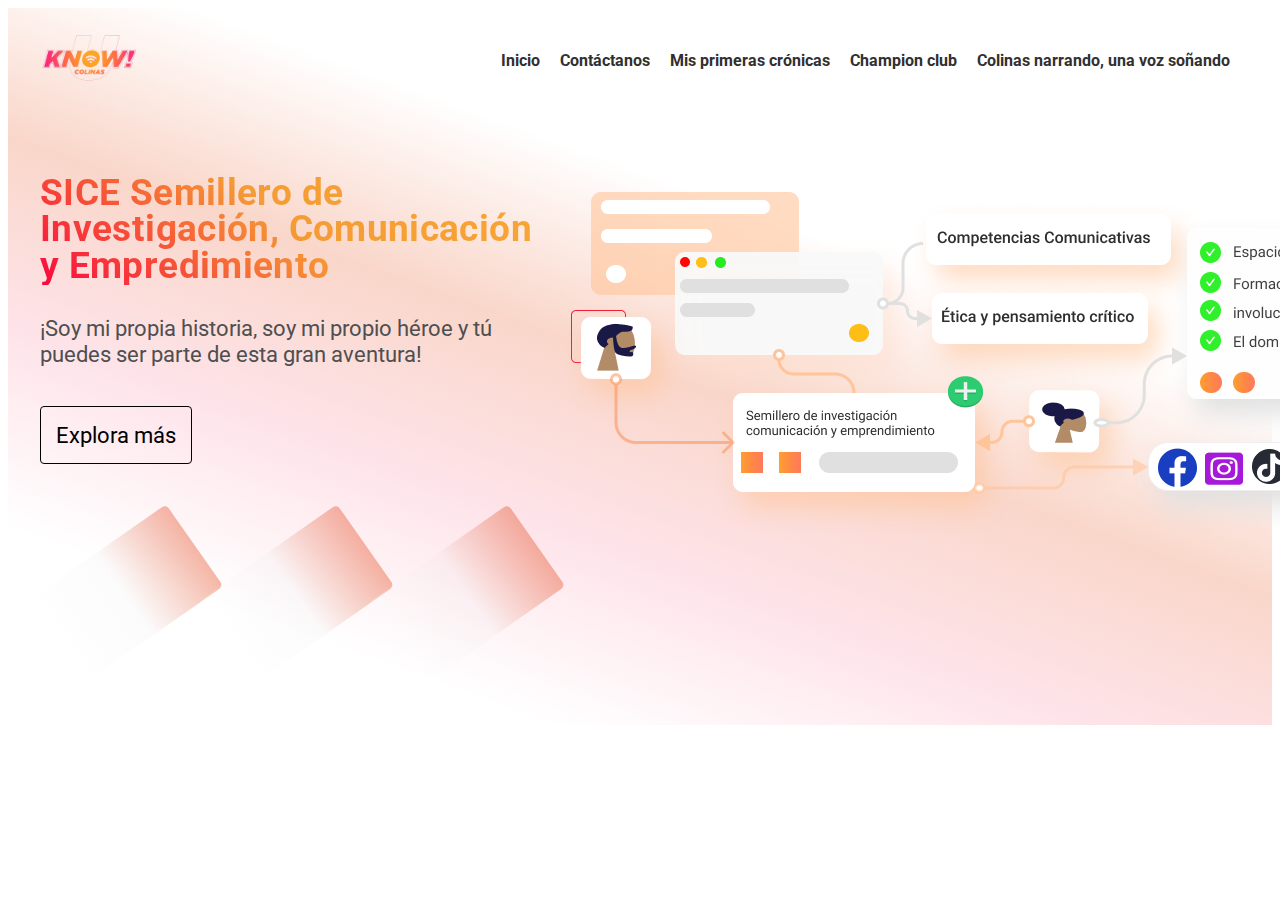
<file: index.html>
<!DOCTYPE html>
<html lang="en">
<head>
    <meta charset="UTF-8">
    <meta http-equiv="X-UA-Compatible" content="IE=edge">
    <meta name="viewport" content="width=device-width, initial-scale=1.0">
    <link rel="stylesheet" href="https://necolas.github.io/normalize.css/8.0.1/normalize.css">
    <link rel="stylesheet" href="style.css">
    <title>U know</title>
</head>
<body>
    <header class="header">
       <div class="header-view">
        <div class="content-head">
            <div class="logo">
               <picture>
                <img src="img/uknowL.png" alt="">
               </picture>
            </div>
        </div>
        <div class="nav">
            <nav>
                <ul>
                    <li><a href="index.html">Inicio</a></li>
                  
                    <li><a href="">Contáctanos</a></li>
                    <li><a href="">Mis primeras crónicas</a></li>
                    <li><a href="">Champion club</a></li>
                    <li><a href="">Colinas narrando,  una voz soñando</a></li>
                </ul>
            </nav>
        </div>

       </div>
       <div class="hero">
        <div class="article">
            <article>
            <h2>SICE Semillero de Investigación, Comunicación y Empredimiento</h2>
            <p>¡Soy mi propia historia, soy mi propio héroe y tú puedes ser parte de esta gran aventura!</p>
            <a href="vedeosUknow.html">Explora más</a>
            </article>
            <div class="cubs">
                <div class="cubs1"></div>
                <div class="cubs2"></div>
                <div class="cubs3"></div>
            </div>
            
        </div>
        <div class="herom_img">
            <img src="img/uknowt.png" alt="">

        </div>
       </div>
    </header>
    
</body>
</html>
</file>
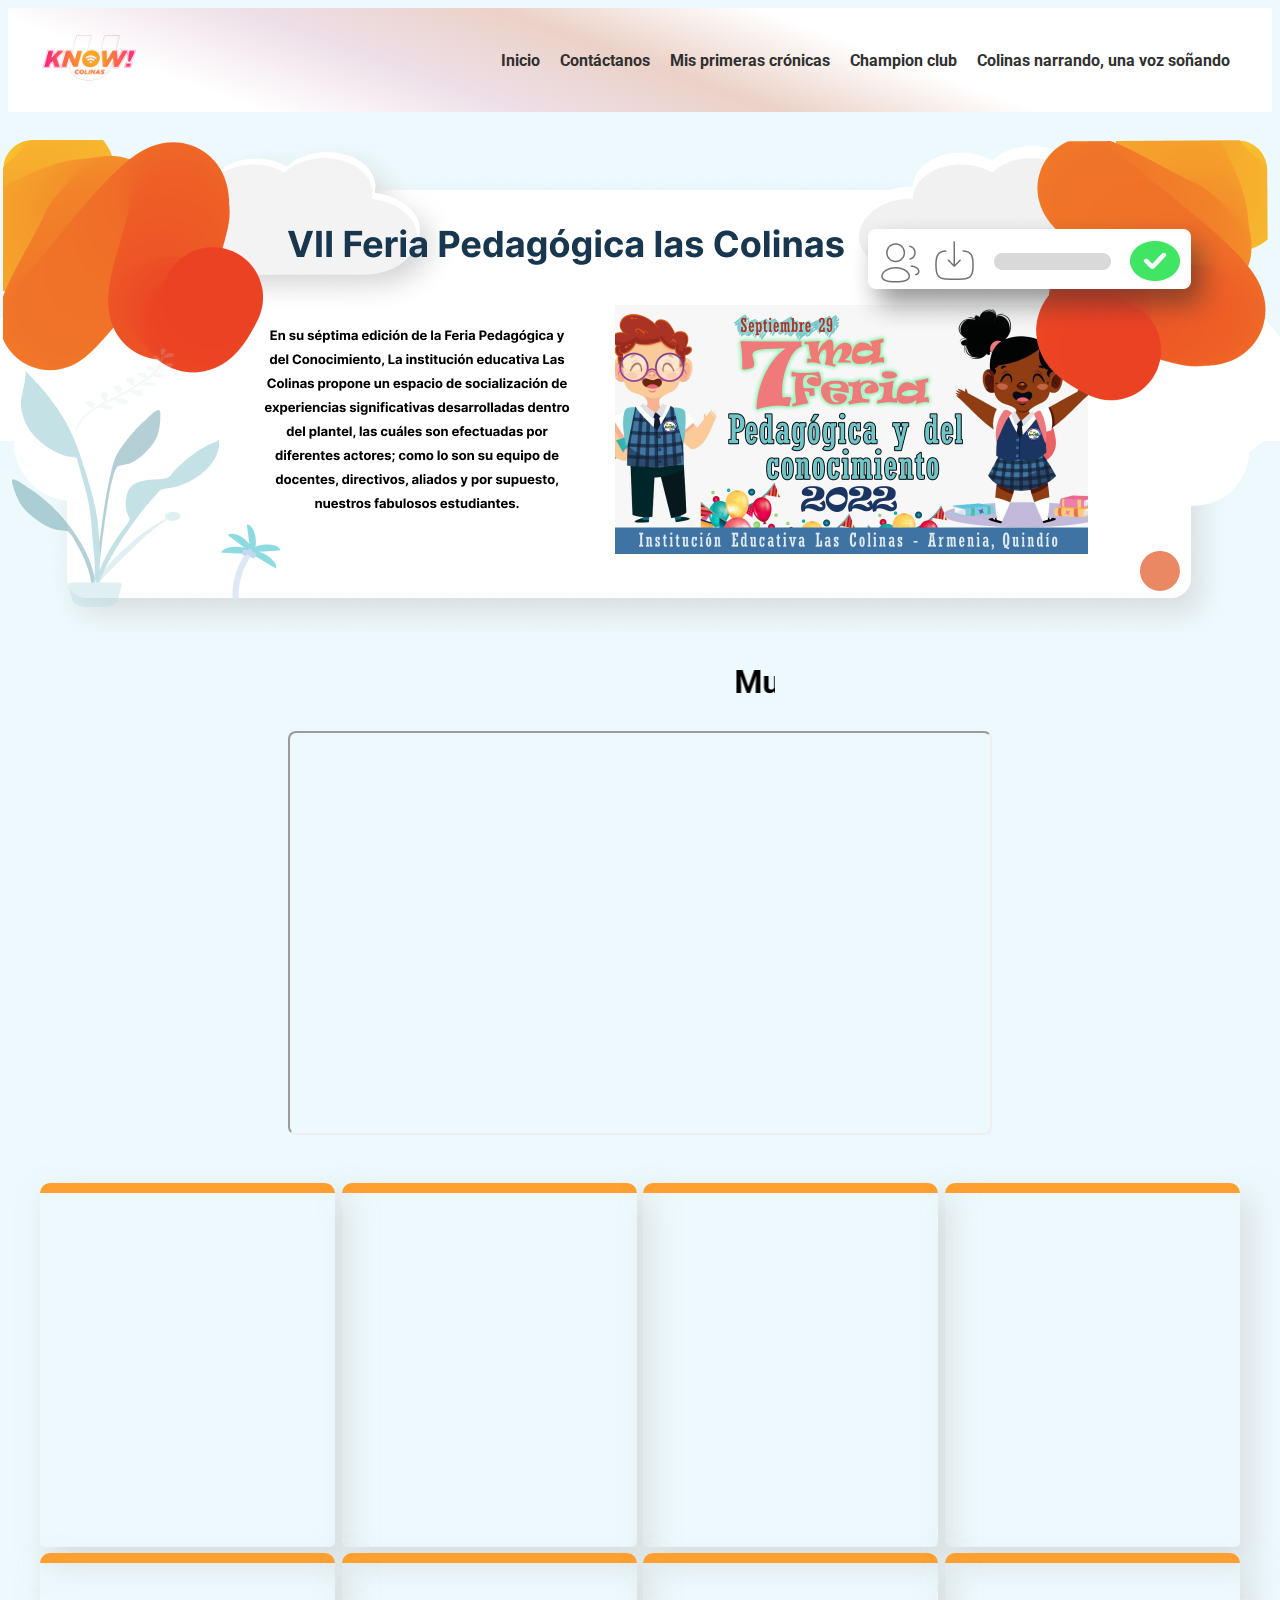
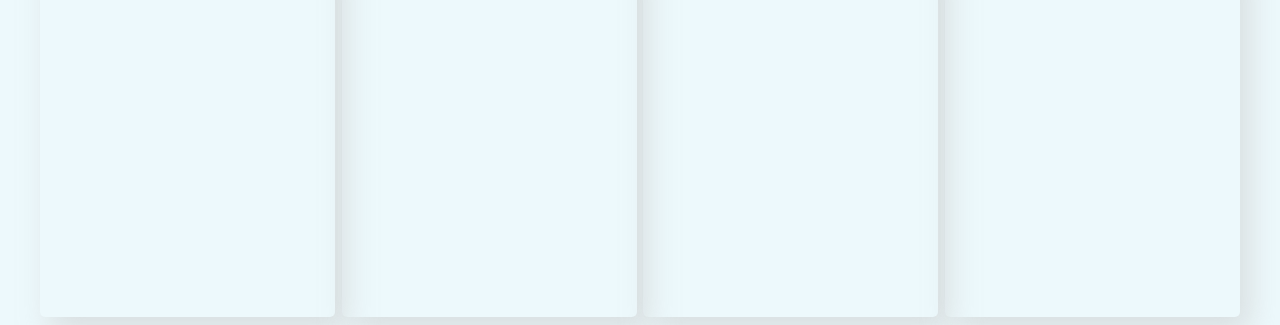
<file: vedeosUknow.html>
<!DOCTYPE html>
<html lang="en">
<head>
    <meta charset="UTF-8">
    <meta http-equiv="X-UA-Compatible" content="IE=edge">
    <meta name="viewport" content="width=device-width, initial-scale=1.0">
    <link rel="stylesheet" href="https://necolas.github.io/normalize.css/8.0.1/normalize.css">
    <link rel="stylesheet" href="style.css">
    <title>U know | Picture</title>
</head>
<body class="texc">
    <header class="header">
        <div class="header-view">
            <div class="content-head">
                <div class="logo">
                    <picture>
                        <img src="img/uknowL.png" alt="">
                    </picture>
                </div>
            </div>
            <div class="nav">
                <nav>
                    <ul>
                        <li><a href="index.html">Inicio</a></li>
    
                        <li><a href="">Contáctanos</a></li>
                        <li><a href="">Mis primeras crónicas</a></li>
                        <li><a href="">Champion club</a></li>
                        <li><a href="">Colinas narrando, una voz soñando</a></li>
                    </ul>
                </nav>
            </div>
    
        </div>
    </header>
    <div class="herocontp">
        <img src="img/banervid.png" alt="">
    </div>
    <div class="sectvideo">

        <marquee behavior="" direction="" style="justify-content:cente; display: flex; padding: 10px;" width="250" >

            <h1 class="textvidC">
                Muestras Pedagógicas
            </h1>

        </marquee>
 
        </div>
    </div>

    <main class="content_main">
        <div class="source-vid">
         
                <iframe class="videprin" src="https://www.youtube-nocookie.com/embed/3xE4sWeGBYY"
                    title="YouTube video player" 
                    allow="accelerometer; autoplay; clipboard-write; encrypted-media; gyroscope; picture-in-picture"
                    allowfullscreen></iframe>
        </div>
        <div class="vid-grid-content">
            <section>
                <iframe class="vid-s-grid" src="https://www.youtube.com/embed/eKaYibE0Cig?start=4" title="YouTube video player"
                    frameborder="0" allow="accelerometer; autoplay; clipboard-write; encrypted-media; gyroscope; picture-in-picture"
                    allowfullscreen></iframe>
            </section>
            <section>
                <iframe class="vid-s-grid" src="https://www.youtube.com/embed/HHxNPwL7nVg?start=1" title="YouTube video player"
                    frameborder="0" allow="accelerometer; autoplay; clipboard-write; encrypted-media; gyroscope; picture-in-picture"
                    allowfullscreen></iframe>
            </section>
            <section>
                <iframe class="vid-s-grid" src="https://www.youtube.com/embed/1Bln6zUGcwE?start=6" title="YouTube video player"
                    frameborder="0" allow="accelerometer; autoplay; clipboard-write; encrypted-media; gyroscope; picture-in-picture"
                    allowfullscreen></iframe>
            </section>
            <section>
        <iframe class="vid-s-grid" src="https://www.youtube.com/embed/gIQKht9jWZo?start=5" title="YouTube video player"
            frameborder="0" allow="accelerometer; autoplay; clipboard-write; encrypted-media; gyroscope; picture-in-picture"
            allowfullscreen></iframe>
            </section>
            <section>
                <iframe class="vid-s-grid" src="https://www.youtube.com/embed/5zjyhL2vNzM?start=3" title="YouTube video player"
                    frameborder="0" allow="accelerometer; autoplay; clipboard-write; encrypted-media; gyroscope; picture-in-picture"
                    allowfullscreen></iframe>
            </section>
            <section>
            <iframe class="vid-s-grid" src="https://www.youtube.com/embed/8bl1v-jX7QA?start=2" title="YouTube video player"
                frameborder="0" allow="accelerometer; autoplay; clipboard-write; encrypted-media; gyroscope; picture-in-picture"
                allowfullscreen></iframe>
            </section>
            <section>
            <iframe class="vid-s-grid" src="https://www.youtube.com/embed/Q7bK0cRa1aw?start=8" title="YouTube video player"
                frameborder="0" allow="accelerometer; autoplay; clipboard-write; encrypted-media; gyroscope; picture-in-picture"
                allowfullscreen></iframe>
            </section>
            <section>
        <iframe class="vid-s-grid" src="https://www.youtube.com/embed/i1MRbXRsZ-c?start=6" title="YouTube video player"
            frameborder="0" allow="accelerometer; autoplay; clipboard-write; encrypted-media; gyroscope; picture-in-picture"
            allowfullscreen></iframe>
            </section>
        </div>
    </main>
    
</body>
</html>
</file>
<file: style.css>
@import url('https://fonts.googleapis.com/css2?family=Roboto&display=swap');
*{
    font-family: 'Roboto', sans-serif;
}
.texc{

    background-color: rgb(237, 249, 252);
}
.herocontp{
    display: flex;
    justify-content: center;
    margin-top: 1rem;
}
.header{

   background: linear-gradient(20deg,#fff, #fff,#f311461d,#e53f0336,#fff,#fff,#fff);
    background-size: cover;
    background-repeat: no-repeat;
    background-position: center center ;
}
.content-head picture img{

    width: 100px;
}
.header-view{

    max-width: 1200px;
    margin: 0 auto;
    display: flex;
    justify-content: space-between;
    align-items: center;
}

.textvidC{

    text-align: center;
    display: block;
    position: relative;
    padding: 10px;
    margin: 10px;
}
.sectvideo{

    display: flex;
    justify-content: center;
}
.textvidC::after{
        content: '';
        position: absolute;
        top: 0;
        left: 50%;
        width: 100px;
        padding: 10px 0px;
        background-color: #f37311;
        margin: -14px auto;
        transform: translateX(-50%);
        border-radius: 20px;
        -webkit-border-radius: 20px;
        -moz-border-radius: 20px;
        -ms-border-radius: 20px;
        -o-border-radius: 20px;
        -webkit-transform: translateX(-50%);
        -moz-transform: translateX(-50%);
        -ms-transform: translateX(-50%);
        -o-transform: translateX(-50%);
}
.header-view nav ul {

    display: flex;

}
.header-view nav ul li{

    list-style: none;
}
.header-view nav ul li a{

    list-style: none;
    display: inline-block;
    padding: 10px;
    list-style: none;
    color: rgb(48, 48, 48);
    font-weight: bold;
    text-decoration: none;
    position: relative;
} 
.header-view nav ul li a::after{

    content: "";
    width: 100%;
    height: 2px;
    position: absolute;
    transform: scale(0);
    background: linear-gradient(90deg,#f9083c,rgb(251, 116, 20),rgb(251, 116, 20));
    left: 0;
    bottom: 0;
    transition: all .3s ease-out;
}
.header-view nav ul li a:hover::after{

    
    transform: scale(1);
}
.hero{

    display: grid;
    grid-template-columns: 500px  auto ;
    max-width: 1200px;
    margin: 2rem auto;
    
}
.article{
    
    width: 32rem;
}
 .article article h2{

        color: transparent;
       
        width: 100%;
        background: linear-gradient(40deg, #f9083c, #f38d11d0, #f8960cd0);
        line-height: 1;
        -webkit-background-clip: text;
        -moz-background-clip: text;
        background-clip: text;
        font-size: 2.3rem;
        line-height: 1;
        letter-spacing: 0.01em;
        font-weight: bold;

}
 .article article p{

    font-size: 1.4rem;
    color: rgb(79, 79, 79);
 }
  .article article a{

    font-size: 1.4rem;

    border: 1px solid #000;
    padding: 15px;
    display: inline-block;
    margin-top: 1rem;
    border-radius: 4px;
    text-decoration: none;
    color: #000;
    transition: .2s ease-out;

  }
  .article article a:hover{

    background: rgb(0, 0, 0);
    color: rgb(255, 255, 255);
  }
  .cubs{

    display: flex;
    justify-content:space-evenly;
    gap: 1px;
    margin-top:3rem ;

  }
  .cubst{

    
    display: flex;
    margin: 5rem;
    justify-content: space-between;
    
  

  }
  .cubs .cubs1, .cubs2, .cubs3{

    width: 200px;
    height: 100px;
    margin-top: 2rem;
    background: linear-gradient(90deg,#e342155f,#cecece14, rgba(255, 255, 255, 0.121));
    border-radius: 5px;
    transform: rotate(145deg);
    display: block;
  }
  .source-vid{

    display: flex;
    justify-content: center;
  }
  .content_main{
    max-width: 1200px;
    margin: 0 auto;
  }
  .videprin{
    width: 700px;
    height: 400px;
    border-radius: 8px;
    -webkit-border-radius: 8px;
    -moz-border-radius: 8px;
    -ms-border-radius: 8px;
    -o-border-radius: 8px;
}

.vid-s-grid{
    width: 100%;
    height: 350px;
    border-top: 10px;
        border-style: solid;
        border-color: #FF9F2F;
    border-radius: 10px;
    -webkit-border-radius: 10px;
    -moz-border-radius: 10px;
    -ms-border-radius: 10px;
    -o-border-radius: 10px;
}
.vid-grid-content{

    display: grid;
    gap: 0.40rem;
    grid-template-columns: repeat(4,1fr);
    margin-top: 3rem;
    
}
.vid-grid-content section{
        position: relative;
        border-radius: 5px;
        overflow: hidden;
        -webkit-border-radius: 10;
        -moz-border-radius: 10;
        -ms-border-radius: 10;
        -o-border-radius: 10;
        transition: .2s ease-out;
        box-shadow: 10px 15px 30px rgba(198, 198, 198, 0.5);
        border-radius: 10;
        -webkit-transition: .2s ease-out;
        -moz-transition: .2s ease-out;
        -ms-transition: .2s ease-out;
        -o-transition: .2s ease-out;
      
}

section:hover{
    transform: scale(1.1);
    box-shadow: 10px 15px 30px rgba(255, 196, 154, 0.412);
    border-radius: 10px;

    overflow: hidden;
    transition: .2s ease-out;
    -webkit-transition: .2s ease-out;
    -moz-transition: .2s ease-out;
    -ms-transition: .2s ease-out;
    -o-transition: .2s ease-out;
    -webkit-transform: scale(1.1);
    -moz-transform: scale(1.1);
    -ms-transform: scale(1.1);
    -o-transform: scale(1.1);
}
</file>
